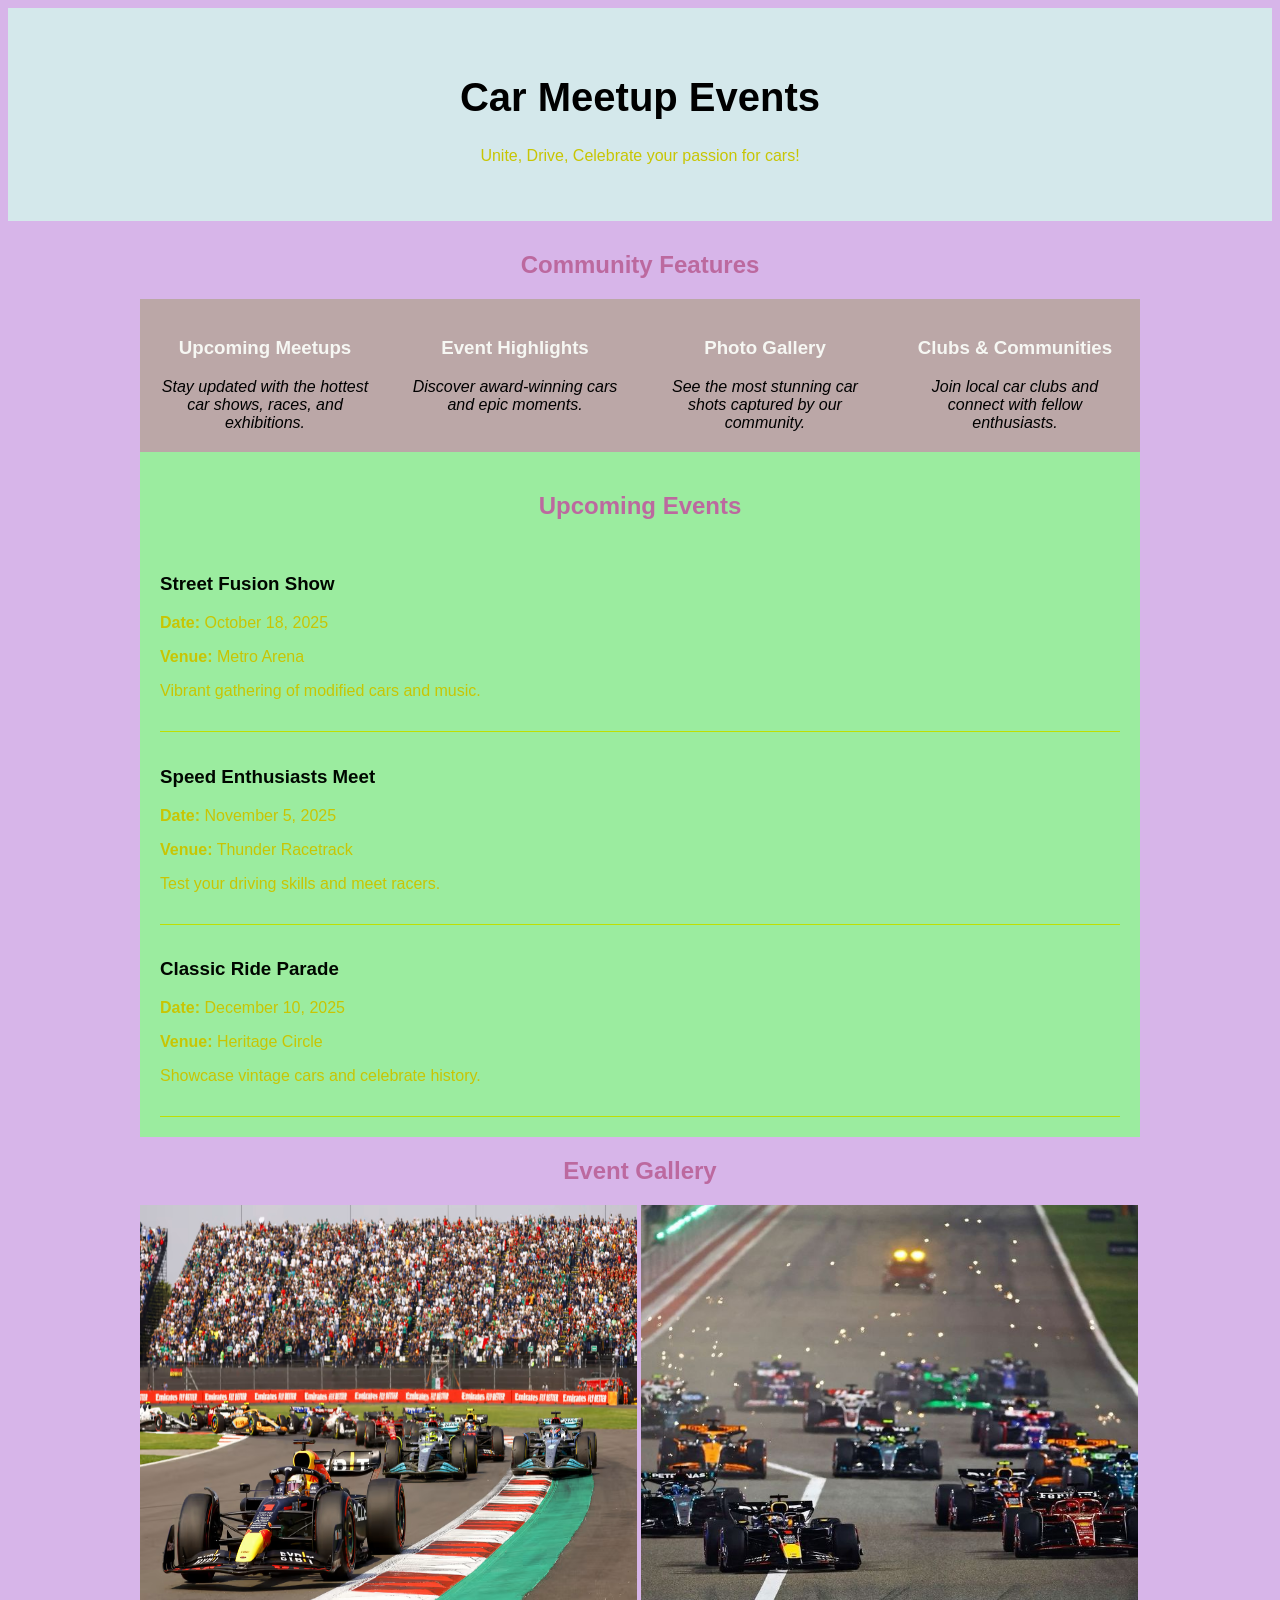
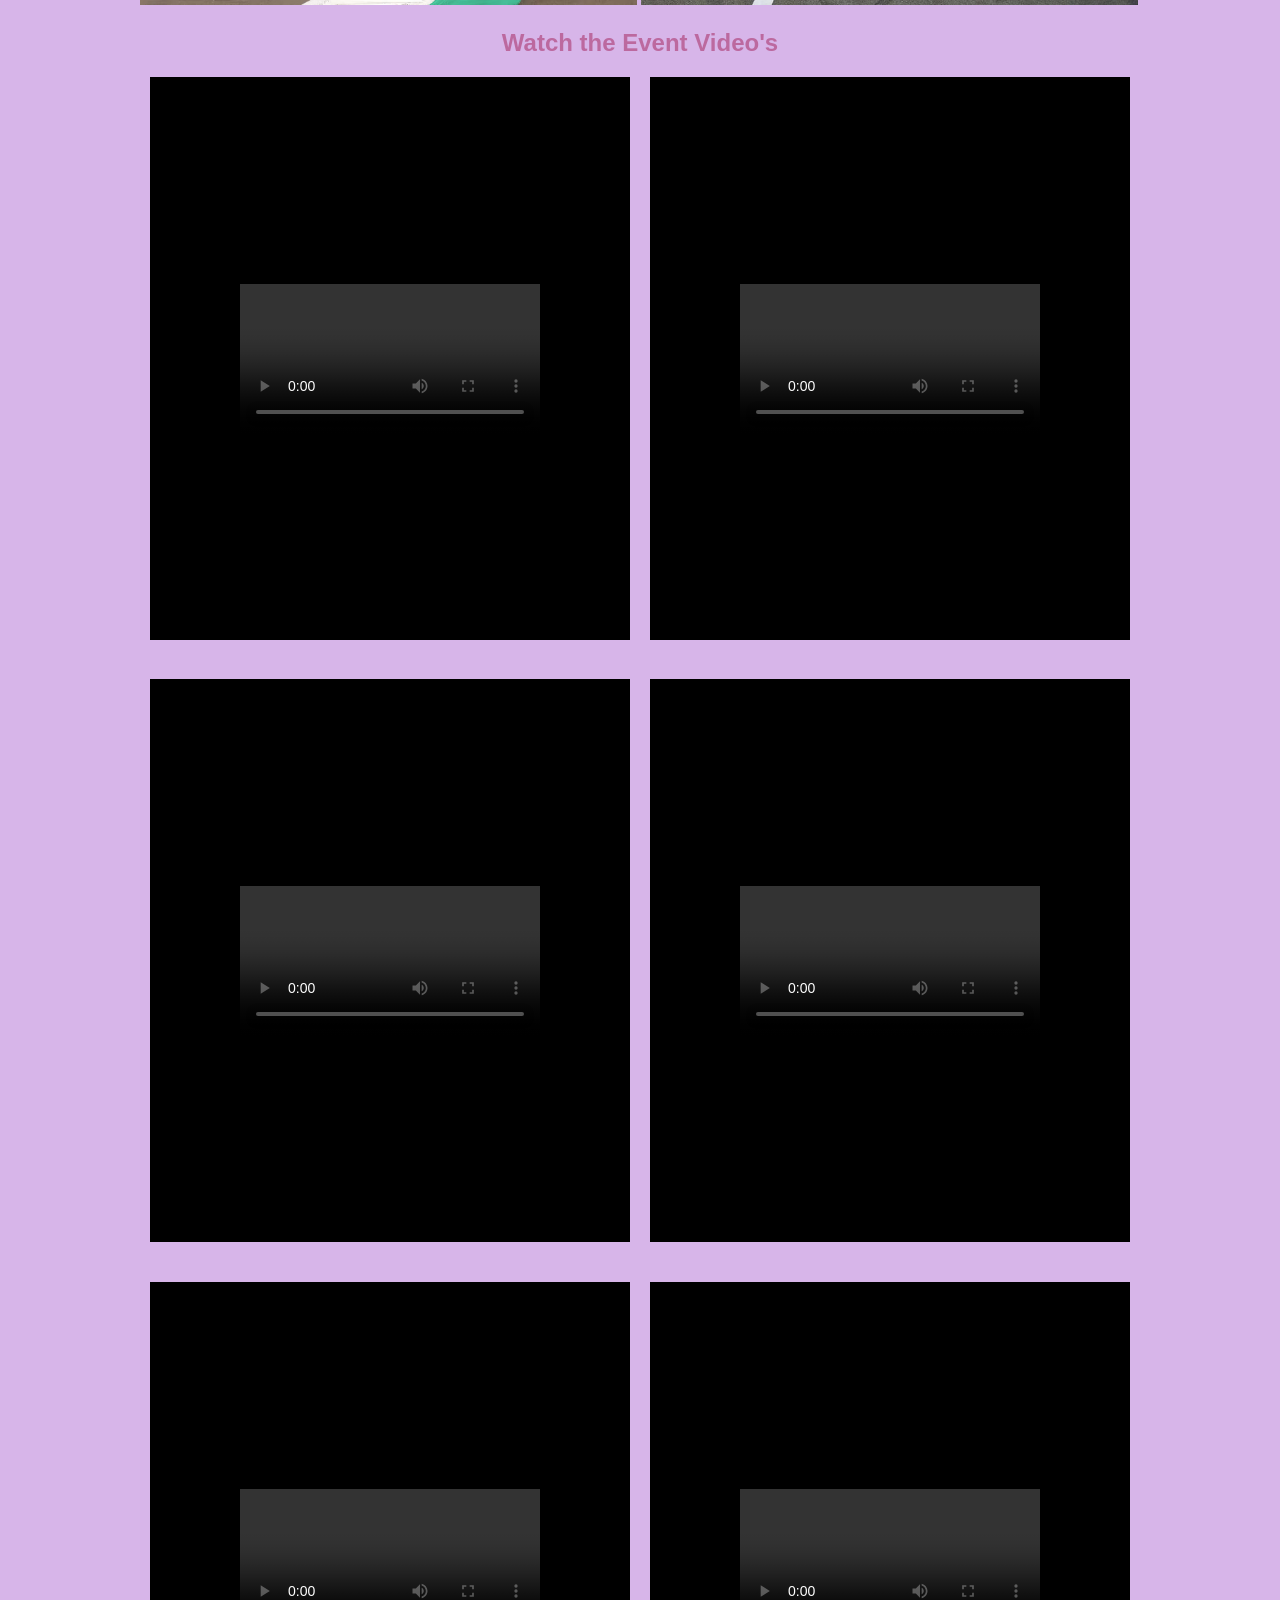
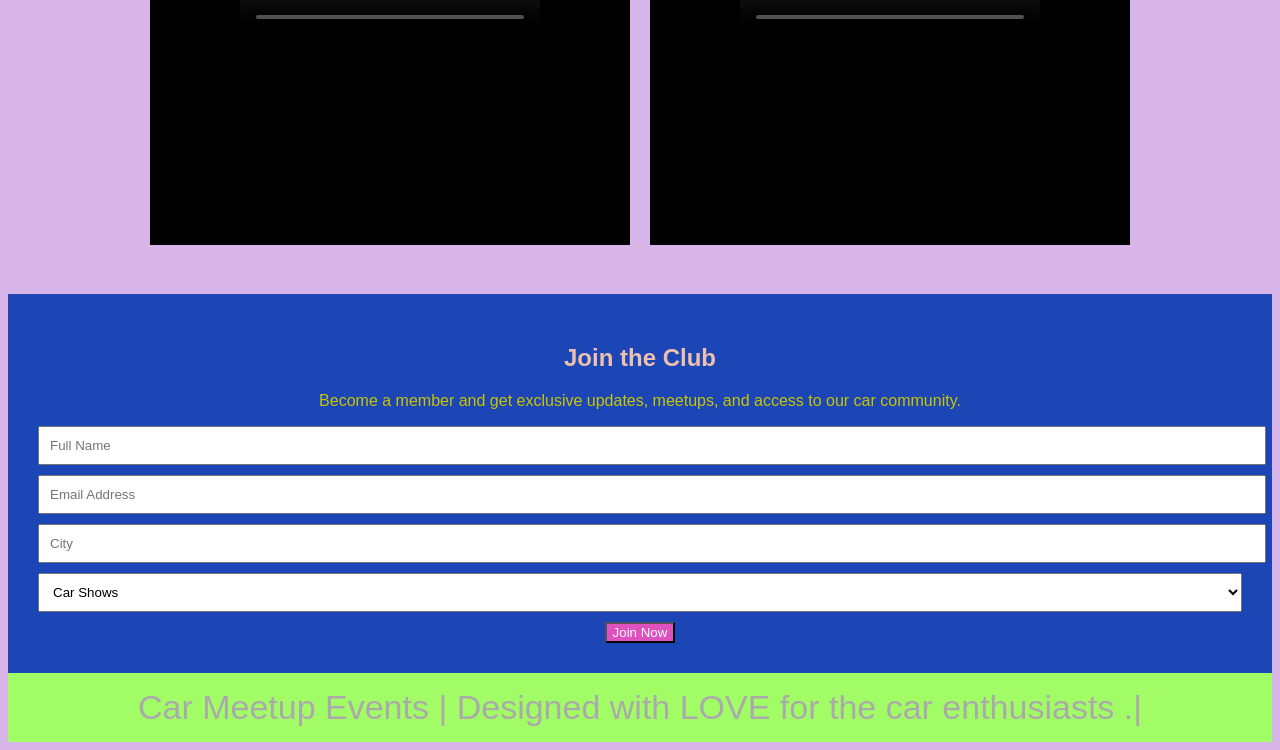
<file: FY/Sem-1/Web Development/Projects/CarMeetUp Website/carmeetup.html>
<!doctype html>
<html>
<head>
  <title>Car Meetup Events</title>
  <link rel="stylesheet" href="carmeetup.css">
</head>
<body>

  <header>
    <h1>Car Meetup Events</h1>
    <p>Unite, Drive, Celebrate your passion for cars!</p>
  </header>

  <div class="container">
    <section id="features">
      <h2>Community Features</h2>
      <div class="features">
        <div class="feature-card"><h3>Upcoming Meetups</h3><i>Stay updated with the hottest car shows, races, and exhibitions.</i></div>
        <div class="feature-card"><h3>Event Highlights</h3><i>Discover award-winning cars and epic moments.</i></div>
        <div class="feature-card"><h3>Photo Gallery</h3><i>See the most stunning car shots captured by our community.</i></div>
        <div class="feature-card"><h3>Clubs & Communities</h3><i>Join local car clubs and connect with fellow enthusiasts.</i></div>
      </div>
    </section>

    <section id="events" class="event-list">
      <h2>Upcoming Events</h2>
      <div class="event"><h3>Street Fusion Show</h3><p><strong>Date:</strong> October 18, 2025</p><p><strong>Venue:</strong> Metro Arena</p><p>Vibrant gathering of modified cars and music.</p></div>
      <div class="event"><h3>Speed Enthusiasts Meet</h3><p><strong>Date:</strong> November 5, 2025</p><p><strong>Venue:</strong> Thunder Racetrack</p><p>Test your driving skills and meet racers.</p></div>
      <div class="event"><h3>Classic Ride Parade</h3><p><strong>Date:</strong> December 10, 2025</p><p><strong>Venue:</strong> Heritage Circle</p><p>Showcase vintage cars and celebrate history.</p></div>
    </section>

    <section id="gallery">
      <h2>Event Gallery</h2>
      <div class="gallery">
        <img src="./img1.webp">
        <img src="./img2.jpg">
      </div>
    </section>
    <section id="videos">
  <h2>Watch the Event Video's</h2>
  <div class="video-row">
    <div class="video-container">
      <iframe
        src="./vid1.mp4"
        title="Car Video 1"
        loading="lazy"
        referrerpolicy="strict-origin-when-cross-origin"
        allow="accelerometer; autoplay; clipboard-write; encrypted-media; gyroscope; picture-in-picture"
        allowfullscreen>
      </iframe>
    </div>

    <div class="video-container">
      <iframe
        src="./vid2.mp4"
        title="Car Video 2"
        loading="lazy"
        referrerpolicy="strict-origin-when-cross-origin"
        allow="accelerometer; autoplay; clipboard-write; encrypted-media; gyroscope; picture-in-picture"
        allowfullscreen>
      </iframe>
    </div>

    <div class="video-container">
      <iframe
        src="./vid3.mp4"
        title="Car Video 3"
        loading="lazy"
        referrerpolicy="strict-origin-when-cross-origin"
        allow="accelerometer; autoplay; clipboard-write; encrypted-media; gyroscope; picture-in-picture"
        allowfullscreen>
      </iframe>
    </div>

    <div class="video-container">
      <iframe
        src="./vid4.mp4"
        title="Car Video 4"
        loading="lazy"
        referrerpolicy="strict-origin-when-cross-origin"
        allow="accelerometer; autoplay; clipboard-write; encrypted-media; gyroscope; picture-in-picture"
        allowfullscreen>
      </iframe>
    </div>
    <div class="video-container">
      <iframe
        src="./vid5.mp4"
        title="Car Video 4"
        loading="lazy"
        referrerpolicy="strict-origin-when-cross-origin"
        allow="accelerometer; autoplay; clipboard-write; encrypted-media; gyroscope; picture-in-picture"
        allowfullscreen>
      </iframe>
    </div>
    <div class="video-container">
      <iframe
        src="./vid6.mp4"
        title="Car Video 4"
        loading="lazy"
        referrerpolicy="strict-origin-when-cross-origin"
        allow="accelerometer; autoplay; clipboard-write; encrypted-media; gyroscope; picture-in-picture"
        allowfullscreen>
      </iframe>
    </div>
  </div>
</section>


      </div>
    </section>
    <section id="join">
      <div class="membership-card">
        <h2>Join the Club</h2>
        <p>Become a member and get exclusive updates, meetups, and access to our car community.</p>
        <form>
          <input type="text" placeholder="Full Name" required>
          <input type="email" placeholder="Email Address" required>
          <input type="text" placeholder="City" required>
          <select>
            <option>Car Shows</option>
            <option>Racing Events</option>
            <option>Classic Cars</option>
            <option>Motorbike Meetups</option>
          </select>
          <button type="submit">Join Now</button>
        </form>
      </div>
    </section>

  </div>

  <footer>
    Car Meetup Events | Designed with LOVE for the car enthusiasts .|
  </footer>
</body>
</html>
</file>
<file: FY/Sem-1/Web Development/Projects/CarMeetUp Website/carmeetup.css>
body {
      font-family:sans-serif;
      background-color:#d7b5e9;
      color:rgb(0, 0, 0);
    }
    header {
      background-color: #d4e8eb;
      text-align: center;
      padding: 40px 20px;
    }
    header h1 {
      font-size: 2.5em;
    }
    .container {
      max-width: 1000px;
      margin: 30px auto;
    }
    h2 {
      text-align: center;
      color: #bc699f;
    }
    .features {
      display: flex;
    }
    .feature-card {
      background-color: #bba7a7;
      padding: 20px;
      width: 250px;
      text-align: center;
    }
    .feature-card h3 {
      color: #f6f7f3;
    }
    i
   {
      color: #000;
    }
    @media (max-width: 768px) {
  .feature-boxes {
    flex-direction: column;
    text-align: center;
  }
}

    .event-list {
      background-color: #9bec9f;
      padding: 20px;
      color:#111;
    }
    .event {
      border-bottom: 1px solid #bedf03;
      padding: 15px 0;
      color: #070600;
    }
    .event h3 {
      color: #000700;
    }
    .gallery img {
      width: 497px;
      height:400px;
    }
    p {
      color: #c8c503;
    }
    .video-grid {
  display: grid;
  grid-template-columns: repeat(auto-fit, minmax(300px, 1fr));
  gap: 20px;
}

video {
  width: 100%;
  border-radius: 10px;
}
    .video-row {
  display: flex;
  gap: 20px;
  flex-wrap: wrap;
  justify-content: center;
}

.video-container {
  position: relative;
  width: 100%;
  max-width: 480px;   /* or whatever max width you prefer */
  padding-top: 56.25%; /* 16:9 aspect ratio */
  margin-bottom: 20px;
}

.video-container iframe {
  position: absolute;
  top: 0;
  left: 0;
  width: 100%;
  height: 100%;
  border: 0;
}
    .card:hover {
  transform: translateY(-5px);
  transition: 0.3s;
  box-shadow: 0 6px 15px rgba(0,0,0,0.15);
}

    .membership-card {
      background-color: #1c45b6;
      padding: 30px;
      max-width: 100%;
      text-align: center;
      align-items: center;
    }
    .membership-card h2 {
      color: #edc0ae;
      align-self:center;
    }
    .membership-card input, .membership-card select {
      width: 100%;
      padding: 10px;
      margin-bottom: 10px;
      align-self: center;
    }
    .membership-card button {
      background-color: #df51be;
      color: white;
      align-self: center;
    }
    footer {
      background-color: #a2fc66;
      text-align: center;
      padding: 15px;
      color: #aaa;
      font-size: 34px;
      align-self: center;
    }
</file>
